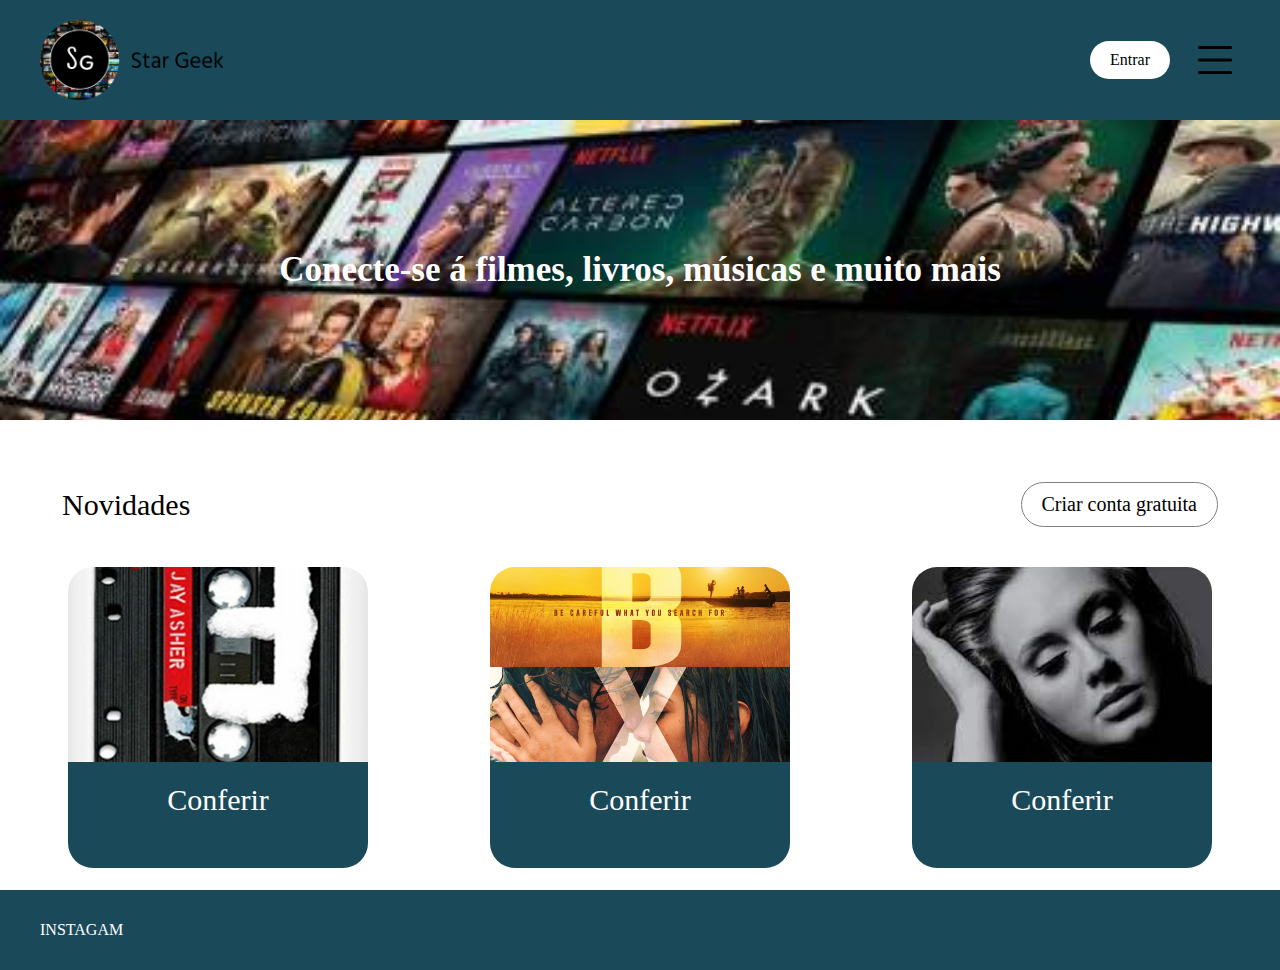
<file: index.html>
<!DOCTYPE html>
<html lang="pt-br">
<head>
    <meta charset="UTF-8">
    <meta http-equiv="X-UA-Compatible" content="IE=edge">
    <meta name="viewport" content="width=device-width, initial-scale=1.0">
    <title>Stargeeks - Página Inicial</title>
    <link rel="stylesheet" href="estilo.css">
</head>
<body>

    <div class="container">
        <header>
            <img src="imagens/Group 9Logo.png" alt="logo">
            <div class="direita">
            <a href="login.html">Entrar</a>
            <svg xmlns="http://www.w3.org/2000/svg" width="50" height="50" fill="currentColor" class="bi bi-list" viewBox="0 0 16 16">
                <path fill-rule="evenodd" d="M2.5 12a.5.5 0 0 1 .5-.5h10a.5.5 0 0 1 0 1H3a.5.5 0 0 1-.5-.5zm0-4a.5.5 0 0 1 .5-.5h10a.5.5 0 0 1 0 1H3a.5.5 0 0 1-.5-.5zm0-4a.5.5 0 0 1 .5-.5h10a.5.5 0 0 1 0 1H3a.5.5 0 0 1-.5-.5z"/>
              </svg>
            </div>
        </header>



        <div class="imagem">
                <p>Conecte-se á filmes, livros,
                músicas e muito mais</p>
        </div>

       
        <main>
     
            <div class="novidades">
                <p>Novidades</p>
                <a href="cadastro.html">Criar conta gratuita</a>
            </div>

            <div class="cards">

                <div class="card">
                    <div class="carding1">
                        <img src="imagens/Os treze porques.jpg">
                    
                    </div>
                        <div class="cardinfo">
                    
                            <div class="cardnome">
                                <a href="login.html">Conferir</a> 
                            </div>
                        </div>
                </div>

                <div class="card">
                    <div class="carding1">
                        <img src="imagens/OBX.jpg">   
                    </div>                    
                        <div class="cardinfo">
                    
                            <div class="cardnome">
                                <a href="login.html">Conferir</a> 
                            </div>
                        </div>
                </div>
                

                <div class="card">
                    <div class="carding1">
                        <img src="imagens/ADELE.jfif" >
                    
                    </div>

                    
                        <div class="cardinfo">
                    
                            <div class="cardnome">
                                <a href="login.html">Conferir</a> 
                            </div>

                         </div>
                </div>

            </div>
        </main>


        <footer>
            <ul>
                <li><a href="">Instagam</a></li>
            </ul>
        </footer>

    </div>
    
</body>
</html>
</file>
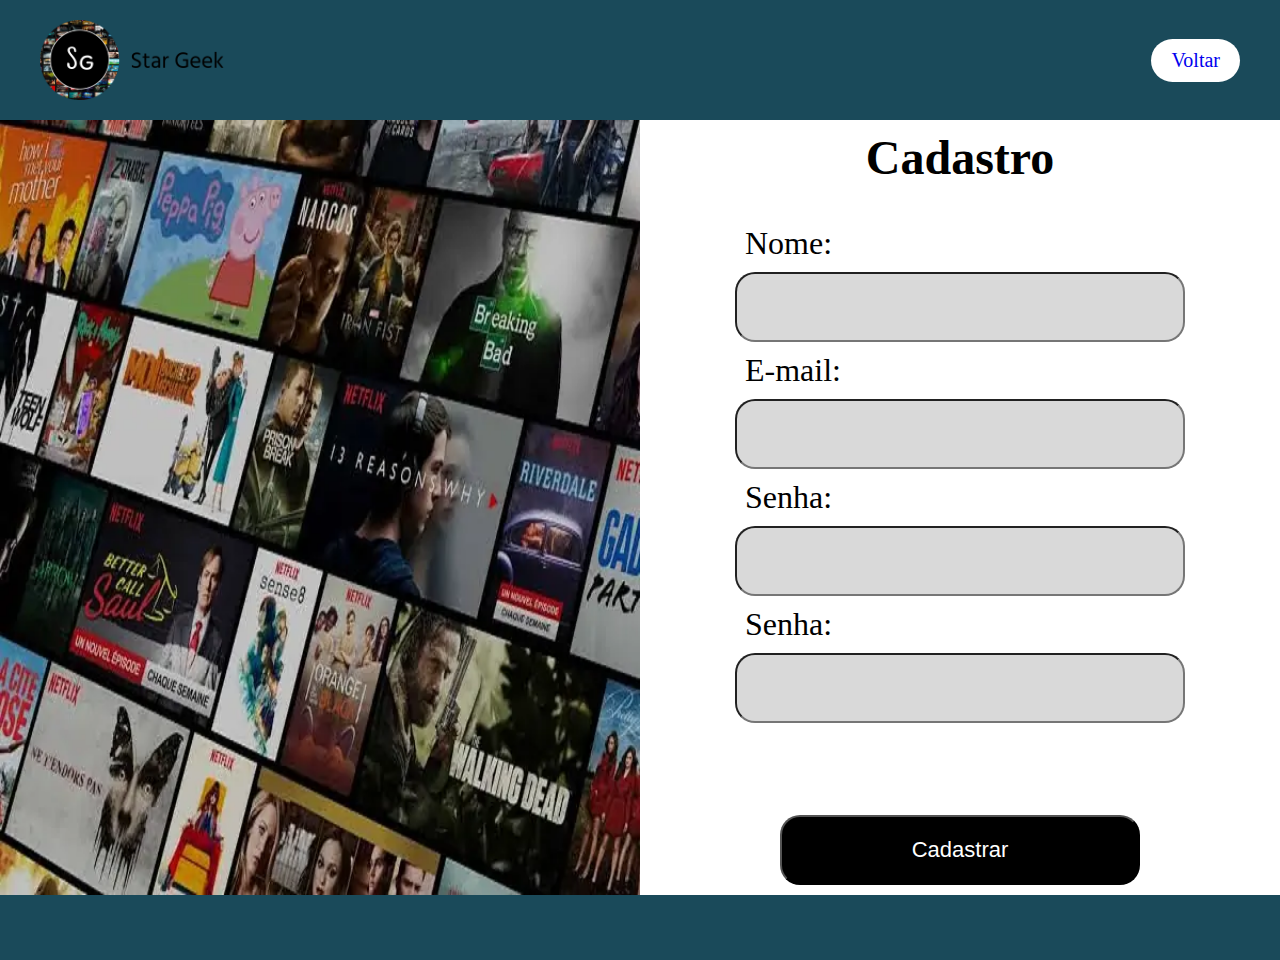
<file: cadastro.html>
<!DOCTYPE html>
<html lang="pt-br">
<head>
    <meta charset="UTF-8">
    <meta http-equiv="X-UA-Compatible" content="IE=edge">
    <meta name="viewport" content="width=device-width, initial-scale=1.0">
    <title>Stargeeks - Cadastro</title>
    <link rel="stylesheet" href="estilo2.css">
</head>
<body>
    <div class="container">

        <header>
            <img src="imagens/Group 9Logo.png" alt="logo">
            <a href="index.html">Voltar</a> 
        </header>

        <main>
            <img src="imagens/filmes-da-netflix-capa 2.webp" alt="">
        </main>

        <section>
            <h1>Cadastro</h1>
            <div class="mensagem"></div>
            <form action="login.html" id="formulario">
                <label for="">Nome:</label>
                <input type="text" id="nome">
                <label for="">E-mail:</label>
                <input type="email" id="email">
                <label for="">Senha:</label>
                <input type="password" id="senha">
                <label for="">Senha:</label>
                <input type="password" id="senha2">
                <br>
                <br>
                <br>
                <br>
                <div class="formbtn">
                    <input type="submit" value="Cadastrar">
                </div>
            </form>
            <script src="cadastro.js"></script>
        </section>


        <footer></footer>

    </div>
    
</body>
</html>
</file>
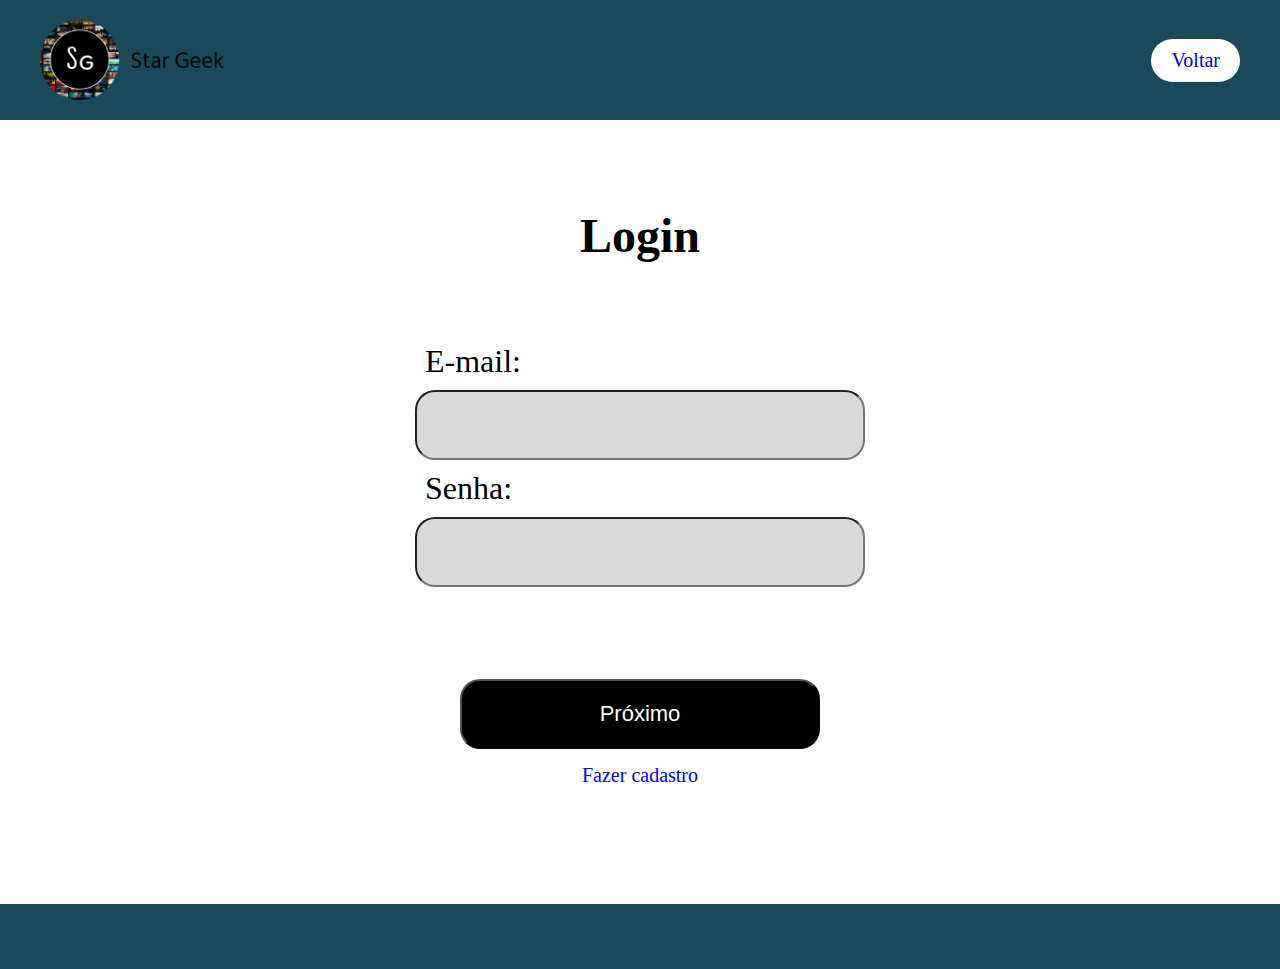
<file: cadastrodoitem.html>
<!DOCTYPE html>
<html lang="pt-br">
<head>
    <meta charset="UTF-8">
    <meta http-equiv="X-UA-Compatible" content="IE=edge">
    <meta name="viewport" content="width=device-width, initial-scale=1.0">
    <title>Cadastro do item</title>
    <link rel="stylesheet" href="estilo4.css">
</head>
<body>
    <div class="container">

        <header>
            <img src="imagens/Group 9Logo.png" alt="logo">
            <a href="catalogo.html">Voltar</a>
        </header>

        <section>
            <h1>Cadastro do item</h1>
            <form>
                <label for="nome">Nome do título:</label>
                <input type="text" name="nome" id="nome">
                <label for="descricao">Resumo:</label>
                <textarea name="descricao" id="descricao" rows="5"></textarea>
                <label for="foto">Foto</label>
                <input type="file" name="foto" id="foto">
                <br>
                <br>
                <br>
                <br>
                <div class="formbtn">
                    <input type="submit" value="Cadastrar" id="botao">
                </div>

                
            </form>
        </section>

        <footer></footer>

    </div>
    <script src="cadastrodoitem.js"></script>
</body>
</html>
</file>
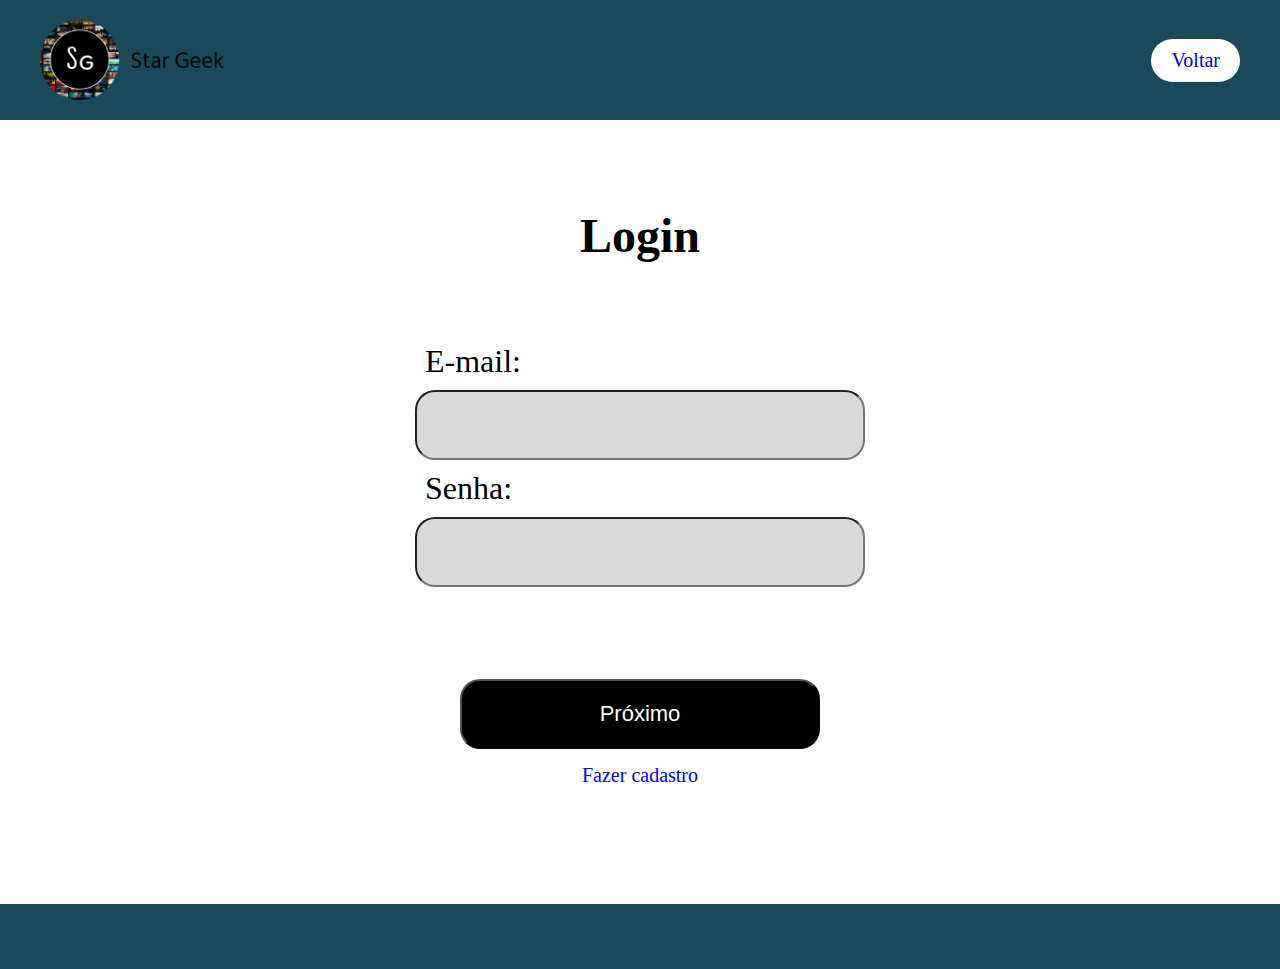
<file: catalogo.html>
<!DOCTYPE html>
<html lang="en">
<head>
    <meta charset="UTF-8">
    <meta http-equiv="X-UA-Compatible" content="IE=edge">
    <meta name="viewport" content="width=device-width, initial-scale=1.0">
    <title>Catalogo</title>
    <link rel="stylesheet" href="estilo5.css">
    <link rel="stylesheet" href="https://cdn.jsdelivr.net/npm/bootstrap-icons@1.10.4/font/bootstrap-icons.css">
</head>
<body>

    <div class="container">
        <header>
            <img src="imagens/Group 9Logo.png" alt="logo">
            <svg xmlns="http://www.w3.org/2000/svg" width="50" height="50" fill="currentColor" class="bi bi-list" viewBox="0 0 16 16">
                <path fill-rule="evenodd" d="M2.5 12a.5.5 0 0 1 .5-.5h10a.5.5 0 0 1 0 1H3a.5.5 0 0 1-.5-.5zm0-4a.5.5 0 0 1 .5-.5h10a.5.5 0 0 1 0 1H3a.5.5 0 0 1-.5-.5zm0-4a.5.5 0 0 1 .5-.5h10a.5.5 0 0 1 0 1H3a.5.5 0 0 1-.5-.5z"/>
              </svg>
        </header>

        <main>

            <div class="novidades">
                <a href="index.html">&lt;Voltar a Página 'inicial</a>
                 <form action="">
                <div>
                    <i class="bi bi-search"></i>
                    <input type="search" placeholder="Buscar" name="" id="">
                </div>
                </form>
            </div>

            <div class="titulo">
            <h1>Escolha itens relacionados aos seus interesses</h1>
            <div class="linha"></div>
            </div>
            

        

            <div class="cards">
           

            </div>
                
             
                    <a href="cadastrodoitem.html"  id="formbtn" class="formbtn">Cadastre seu título</a>
            

        </main>


       <footer>

       </footer>



    </div>
    <script src="catalogo.js"></script>
</body>
</html>
</file>
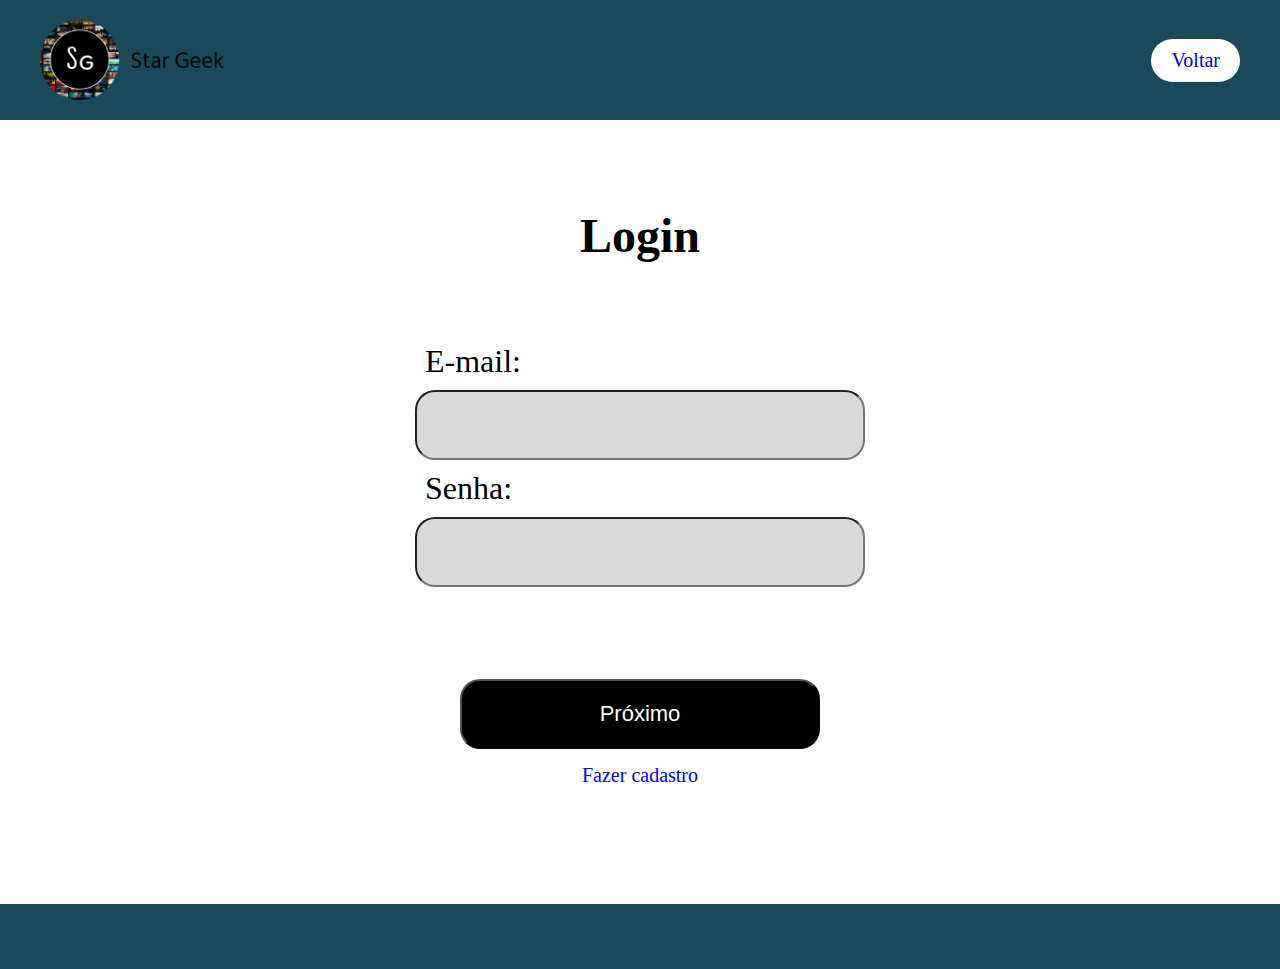
<file: login.html>
<!DOCTYPE html>
<html lang="pt-br">
<head>
    <meta charset="UTF-8">
    <meta http-equiv="X-UA-Compatible" content="IE=edge">
    <meta name="viewport" content="width=device-width, initial-scale=1.0">
    <title>Login</title>
    <link rel="stylesheet" href="estilo3.css">
</head>
<body>
    <div class="container">

        <header>
            <img src="imagens/Group 9Logo.png" alt="logo">
            <a href="index.html">Voltar</a>
            
        </header>

        <section>
            <h1>Login</h1>
            <div class="mensagem"></div>
            <form action="" id="formulario">
                <label for="">E-mail:</label>
                <input type="email" name="email" id="email">
                <label for="">Senha:</label>
                <input type="password" id="senha">
                <br>
                <br>
                <br>
                <br>
                <div class="formbtn">
                    <input type="submit" value="Próximo">
                <a href="cadastro.html">Fazer cadastro</a>
                </div>
                
         
            </form>
            <script src="login.js"></script>
        </section>
            
        <footer></footer>
         
    </div>
</body>
</html>
</file>
<file: estilo.css>
*{
    margin: 0;
    padding: 0;
    box-sizing: border-box;
}

body{
    font-family: Georgia, 'Times New Roman', Times, serif;
}

a{
    text-decoration: none;
}
.container{
    display: grid;
    grid-template-columns: 1fr;
    grid-template-rows: 120px 300px auto 65px;
    grid-template-areas:
    "h"
    "p"
    "c"
    "r";
}

header{
    grid-area: h;
    background-color: #1A4A5A;
    display: flex;
    justify-content: space-between;
    align-items: center;
    padding: 40px;
}

header img{
    height: 80px;
}

.direita{
    display: flex;
    align-items: center;
    column-gap: 20px;
}
.direita > a{
    background-color: white;
    border-radius: 50px;
    padding: 10px 20px; 
    color: black;
}

.imagem{
    grid-area: p;
    background-image: url(imagens/netflix-1.jpg);
    background-repeat: no-repeat;
    background-size: 100%;
    display: flex;
    align-items: center;
    justify-content: center;
    height: 300px;
    width: 100%;
}

.imagem > p{
    font-size: 35px;
    color: white;
    font-weight: 600;
    margin: 10px;
}

main{
    grid-area: c;
    padding: 22px;
    display: flex;
    flex-direction: column;
    justify-content: center;
    align-items: center;
    width: 100%;
    height: 100%;
}

main > h1{
    font-size: 40px;
    color: black;
}

.novidades{
    display: flex;
    justify-content: space-between;
    align-items: center;
    width: 100%;
    padding: 40px;
    flex-wrap: wrap;
}

.novidades > a {
    padding: 10px 20px;
    background-color: white;
    text-decoration: none;
    font-size: 20px;
    border: 1px solid gray;
    border-radius: 50px;
    text-align: center;
    display: flex;
    
}

.novidade > p{
    font-size: 50px;
    padding: 30px;
    font-weight: bold;
}

main > div > p{
    font-size: 30px;
}

.novidades > a{
    color: black;
}

.cards{
    display: flex;
    flex-direction: row;
    gap: 30px;
    width: 100%;
    justify-content: space-around;
    flex-wrap: wrap;
}


.card{
    display: flex;
    flex-direction: column;
}

.carding1 {
   width: 300px;
   height: 200px;
}

.carding1 img{
    border-top-right-radius:25px;
    border-top-left-radius: 25px;
    width: 100%;
    height: 100%;
    position: center;
    object-fit: cover;
}


.cardinfo{
    width: 300px;
    height: 106px;
    background-color: #1A4A5A;
    display: flex;
    flex-direction: column;
    justify-content: center;
    align-items: center;
    margin-top: -5px;
    border-bottom-left-radius: 25px;
    border-bottom-right-radius: 25px;
}

.cardnome{
    color: white;
    margin-bottom: 30px;
    font-size: 30px;
}

footer{
    grid-area: r;
    background-color: #1A4A5A;
    display: flex;
    align-items: center;
    padding: 40px;
}

footer > ul{
    list-style: none;
}
footer ul li a{
    text-transform: uppercase;
    color: white;
}

div > a{
    color: white;
}

/*.Página Inicial.*/
</file>
<file: estilo2.css>
*{
    margin: 0;
    padding: 0;
    box-sizing: border-box;
}

body{
    font-family: 'Times New Roman', Times, serif;
}

a{
    text-decoration: none;
}

.container{
    display: grid;
    grid-template-columns: 1fr 1fr;
    grid-template-rows: 120px auto 65px;
    grid-template-areas:
    "h h"
    "c f"
    "r r";
}

header{
    grid-area: h;
    background-color: #1A4A5A;
    display: flex;
    justify-content: space-between;
    align-items: center;
    padding: 40px;
}

header > img{
    height: 80px;
}

header > a{ 
    background-color: white; 
    font-size: 20px; 
    border-radius: 50px; 
    padding: 10px 20px; 
    position: relative;
} 

main{
    grid-area: c;
    background-color: #1A4A5A;
}

main > img{
    width: 100%;
    height: 100%;
}

section {
    grid-area: f;
    background-color: white;
    display: flex;
    flex-direction: column;
    justify-content: center;
    align-items: center;
    padding: 10px;
}

section > h1{
    font-size: 3rem;
    margin-bottom: 30px;
}

form{
    display: flex;
    flex-direction: column;
}

form > label{
    margin: 10px;
}

form > input, form > div > input{
    font-size: 22px;
    background-color: #D9D9D9;
    color: black;
    border-radius: 20px;
    width: 450px;
    height: 70px;
}

form > input:focus{
    background-color: #a09f9f;
}

form > label{
    font-size: 2rem;
}

input[type="submit"]{
    margin-top: 20px;
    background-color: black;
    padding: 10px 20px;
    border-radius: 20px;
    width: 80%;
    color: white;
}

input[type="submit"]:hover{
    background-color: rgb(43, 44, 44);
    color: white;
}

footer{
    grid-area: r;
    background-color: #1A4A5A;
    display: flex;
    justify-content: center;
    align-items: center;
}

.formbtn{
    display: flex;
    flex-direction: column;
    align-items: center;
}

@media(max-width:960px){

    .container{
        grid-template-columns: 1fr;
        grid-template-rows: 120px auto auto 65px;
        grid-template-areas:
        "h"
        "f"
        "c"
        "r";
    }

}
</file>
<file: estilo4.css>
*{
    margin: 0;
    padding: 0;
    box-sizing: border-box;
}

body{
    font-family: 'Times New Roman', Times, serif;
}

a{
    text-decoration: none;
}

.container{
    display: grid;
    grid-template-columns: 1fr;
    grid-template-rows: 120px auto 65px;
    grid-template-areas:
    "h"
    "c"
    "r";
}

header{
    grid-area: h;
    background-color: #1A4A5A;
    display: flex;
    justify-content: space-between;
    align-items: center;
    padding: 40px;
}

header > img{
    height: 80px;
}

header > a{ 
    background-color: white; 
    font-size: 20px; 
    border-radius: 50px; 
    padding: 10px 20px; 
    position: relative;
} 

section {
    grid-area: c;
    background-color: white;
    display: flex;
    flex-direction: column;
    justify-content: center;
    align-items: center;
    padding: 121.5px;
}

section > h1{
    font-size: 3rem;
    margin-bottom: 70px;
    
}

form{
    display: flex;
    flex-direction: column;
}

form > label{
    margin: 10px;
}

form > input, form > div > input{
    font-size: 2rem;
    background-color: #D9D9D9;
    color: rgb(0, 0, 0);
    border-radius: 20px;
    width: 450px;
    height: 70px;
}

form > div > input{
    color: white;
}


textarea{
    font-size: 2rem;
    background-color: #D9D9D9;
    color: black;
    border-radius: 20px;
}



form > input:focus{
    background-color: #a09f9f;
    color: black;
}

form > label{
    font-size: 2rem;
}


input[type="submit"]{
    margin-top: 20px;
    background-color: black;
    padding: 10px 20px;
    border-radius: 20px;
    width: 80%;
}

input[type="submit"]:hover{
    background-color: rgb(43, 44, 44);
    color: white;
}

footer{
    grid-area: r;
    background-color: #1A4A5A;
    display: flex;
    justify-content: center;
    align-items: center;
}

.formbtn{
    display: flex;
    flex-direction: column;
    align-items: center;
}
</file>
<file: estilo3.css>
*{
    margin: 0;
    padding: 0;
    box-sizing: border-box;
}

body{
    font-family: 'Times New Roman', Times, serif;
}

a{
    text-decoration: none;
}

.container{
    display: grid;
    grid-template-columns: 1fr;
    grid-template-rows: 120px auto 65px;
    grid-template-areas:
    "h"
    "c"
    "r";
}

header{
    grid-area: h;
    background-color: #1A4A5A;
    display: flex;
    justify-content: space-between;
    align-items: center;
    padding: 40px;
}

header > img{
    height: 80px;
}

header > a{ 
    background-color: white; 
    font-size: 20px; 
    border-radius: 50px; 
    padding: 10px 20px; 
    position: relative;
} 

section {
    grid-area: c;
    background-color: white;
    display: flex;
    flex-direction: column;
    justify-content: center;
    align-items: center;
    padding: 87.5px;
}

section > h1{
    font-size: 3rem;
    margin-bottom: 70px;
}

form{
    display: flex;
    flex-direction: column;
}

form > label{
    margin: 10px;
}

form > input, form > div > input{
    font-size: 22px;
    background-color: #D9D9D9;
    color: black;
    border-radius: 20px;
    width: 450px;
    height: 70px;
}

form > input:focus{
    background-color: #a09f9f;
}

form > label{
    font-size: 2rem;
}

form > div > a{
    font-size: 20px;
    margin-bottom: 30px;
    justify-content: center;
    align-items: center;
    color: blue;
}

input[type="submit"]{
    margin-top: 20px;
    background-color: black;
    padding: 10px 20px;
    border-radius: 20px;
    width: 80%;
    color: white;
}

input[type="submit"]:hover{
    background-color: rgb(43, 44, 44);
    color: white;
}

footer{
    grid-area: r;
    background-color: #1A4A5A;
    display: flex;
    justify-content: center;
    align-items: center;
}

.formbtn{
    display: flex;
    flex-direction: column;
    align-items: center;
    gap: 15px;
}
</file>
<file: estilo5.css>
@import url("https://cdn.jsdelivr.net/npm/bootstrap-icons@1.10.4/font/bootstrap-icons.css");

*{
    margin: 0;
    padding: 0;
    box-sizing: border-box;
}

body{
    font-family: Georgia, 'Times New Roman', Times, serif;
}

a{
    text-decoration: none;
}
.container{
    display: grid;
    grid-template-columns: 1fr;
    grid-template-rows: 120px auto 65px;
    grid-template-areas:
    "h"
    "c"
    "r";
}

header{
    grid-area: h;
    background-color: #1A4A5A;
    display: flex;
    justify-content: space-between;
    align-items: center;
    padding: 40px;
}

header img{
    height: 80px;
}

.novidades{
    display: flex;
    justify-content: flex-start;
    width: 100%;
    gap: 28%;
    padding: 30px;
    flex-wrap: wrap;
}

.novidades > form > div> input{
    font-size: 28px;
    border-top-right-radius: 30px;
    border-bottom-right-radius: 30px;
    padding: 5px;
    margin: 0;
    border: none;
    max-width: 25
      0px;
}

.novidades > form > div > i{
    font-size: 28px;
    border-top-left-radius: 30px;
    border-bottom-left-radius: 30px;
    border: 2px solid black;
    padding: 5px;
    margin: 0;
    border: none;
}

.novidades > form > div{
    border: 2px solid black;
    border-radius: 30px;
}


.novidades > a {
    text-decoration: none;
    font-size: 20px;
    color: black;
    min-width: 250px;
}

.titulo{
    display: flex;
    flex-direction: column;
    align-items: center;
}

.titulo > h1{
    text-align: center;
}

main{
    display: flex;
    flex-direction: column;
    justify-content: space-around;
    align-items: center;
    min-height: 85vh;

}

.linha{
    width: 80vw;
    height: 5px;
    background-color: black;
    margin: 20px 0;
}

main > h1{
    font-size: 40px;
    color: black;
}


.cards{
    display: flex;
    flex-direction: row;
    gap: 30px;
    width: 100%;
    justify-content: space-around;
    flex-wrap: wrap;
}


.card{
    display: flex;
    flex-direction: column;
}

.carding1 {
   width: 300px;
   height: 200px;
}

.carding1 img{
    border-top-right-radius:25px;
    border-top-left-radius: 25px;
    width: 100%;
    height: 100%;
    position: center;
    object-fit: cover;
}

.cardinfo{
    background-color: #1A4A5A;
    display: flex;
    justify-content: center;
    align-items: center;
    border-bottom-left-radius: 25px;
    border-bottom-right-radius: 25px;
    padding: 10px;
    color: white;
    font-size: 1.2rem;
}

.cardnome{
    color: white;
    font-size: 25px;
    background-color: #1A4A5A;
    text-align: center;
    padding: 10px;
}

div[class="cardnome"] > a{
    color: white;
}

input[type="submit"]{
    margin-top: 20px;
    background-color: black;
    padding: 10px 20px;
    border-radius: 30px;
    width: 80%;
    color: white;
}

input[type="submit"]:hover{
    background-color: rgb(43, 44, 44);
    color: white;
}

main > input, main > div > input{
    font-size: 2rem;
    background-color: #D9D9D9;
    color: white;
    border-radius: 20px;
    width: 450px;
    height: 70px;
}

.cardnome > p{
    font-size: 1rem;
    font-family: 'Gill Sans', 'Gill Sans MT', Calibri, 'Trebuchet MS', sans-serif;
}

.formbtn{
    text-align: center;
    background-color: black;
    padding: 20px 100px;
    color: white;
    border-radius: 30px;
    font-size: 2rem;
    margin: 15px 0;

}

footer{
    background-color: #1A4A5A;
}
</file>
